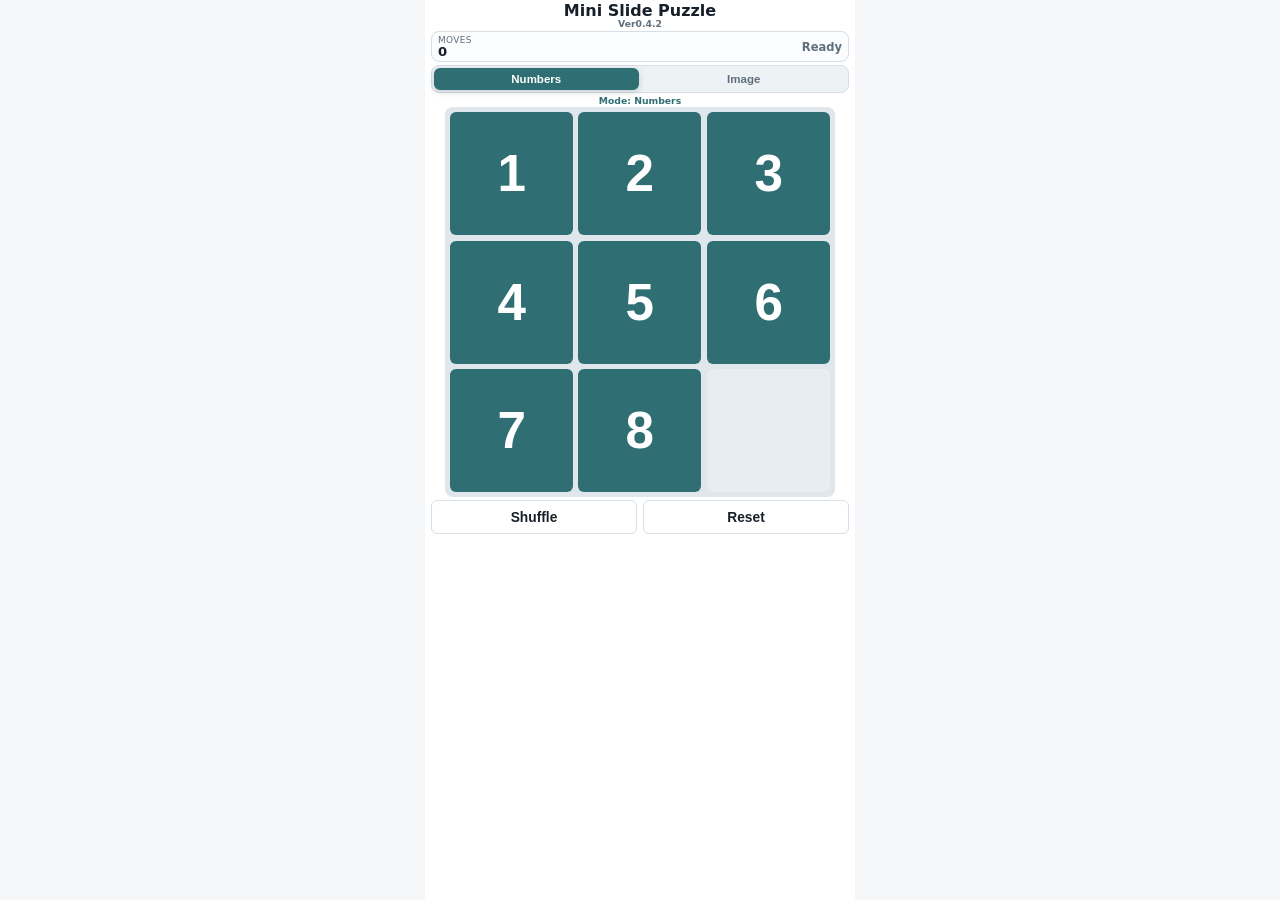
<file: index.html>
<!doctype html>
<html lang="en">
<head>
  <meta charset="utf-8">
  <meta name="viewport" content="width=device-width, initial-scale=1, viewport-fit=cover">
  <title>Mini Slide Puzzle</title>
  <link rel="stylesheet" href="style.css?v=0.4.2">
</head>
<body>
  <main class="app" aria-labelledby="app-title">
    <header class="header">
      <h1 id="app-title">Mini Slide Puzzle</h1>
      <p class="version">Ver0.4.2</p>
      <p class="subtitle">Slide the tiles into order from 1 to 8.</p>
    </header>

    <section class="status" aria-live="polite">
      <div>
        <span class="label">Moves</span>
        <strong id="move-count">0</strong>
      </div>
      <p id="message" class="message">Ready</p>
    </section>

    <div class="mode-switch" aria-label="Puzzle mode">
      <button id="numbers-mode" class="mode-button active" type="button" aria-pressed="true">Numbers</button>
      <button id="image-mode" class="mode-button" type="button" aria-pressed="false">Image</button>
    </div>
    <p id="mode-label" class="mode-label" aria-live="polite">Mode: Numbers</p>
    <div id="theme-switch" class="theme-switch hidden" aria-label="Image theme">
      <button class="theme-button active" type="button" data-theme="flower" aria-pressed="true">Flower</button>
      <button class="theme-button" type="button" data-theme="sky" aria-pressed="false">Sky</button>
      <button class="theme-button" type="button" data-theme="japanese" aria-pressed="false">Japanese</button>
    </div>

    <section
      id="board"
      class="board"
      aria-label="3 by 3 sliding puzzle board"
    ></section>

    <div class="controls">
      <button id="shuffle-button" type="button">Shuffle</button>
      <button id="reset-button" type="button">Reset</button>
    </div>
  </main>

  <script src="script.js"></script>
</body>
</html>
</file>
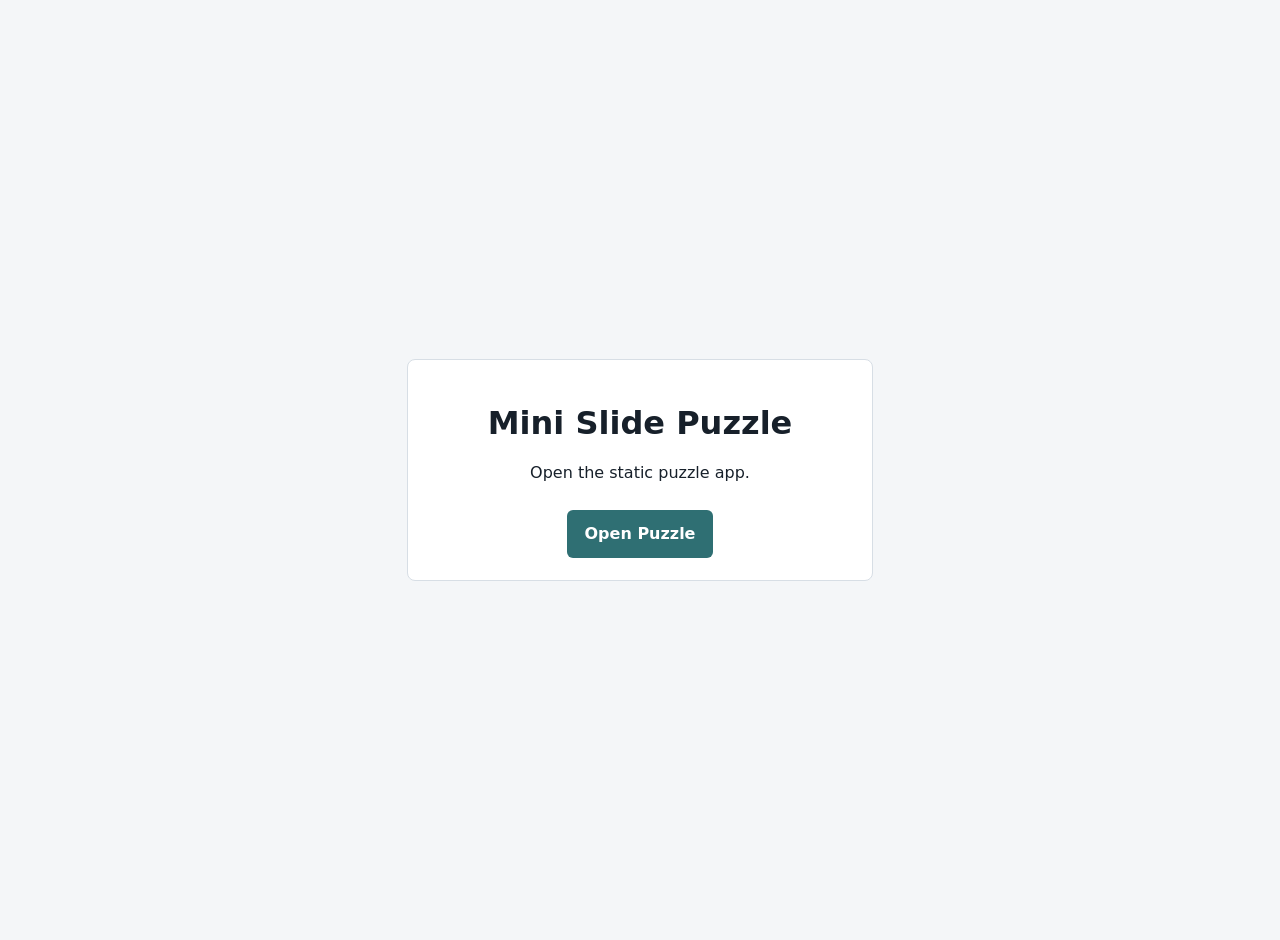
<file: OPEN_ME_FIRST.html>
<!doctype html>
<html lang="en">
<head>
  <meta charset="utf-8">
  <meta name="viewport" content="width=device-width, initial-scale=1">
  <title>Open Mini Slide Puzzle</title>
  <style>
    body {
      min-height: 100vh;
      margin: 0;
      display: grid;
      place-items: center;
      padding: 20px;
      font-family: system-ui, -apple-system, BlinkMacSystemFont, "Segoe UI", sans-serif;
      background: #f4f6f8;
      color: #17202a;
    }

    main {
      width: min(100%, 420px);
      padding: 22px;
      border: 1px solid #d7dee5;
      border-radius: 8px;
      background: #ffffff;
      text-align: center;
    }

    a {
      display: inline-grid;
      place-items: center;
      min-height: 48px;
      margin-top: 12px;
      padding: 0 18px;
      border-radius: 6px;
      background: #2f6f73;
      color: #ffffff;
      font-weight: 800;
      text-decoration: none;
    }
  </style>
</head>
<body>
  <main>
    <h1>Mini Slide Puzzle</h1>
    <p>Open the static puzzle app.</p>
    <a href="index.html">Open Puzzle</a>
  </main>
</body>
</html>
</file>
<file: style.css>
:root {
  color-scheme: light;
  --bg: #f4f6f8;
  --panel: #ffffff;
  --text: #17202a;
  --muted: #5f6f7c;
  --line: #d7dee5;
  --tile: #2f6f73;
  --tile-active: #255a5d;
  --empty: #e8edf1;
  --focus: #e0a100;
  --flower-image:
    radial-gradient(circle at 50% 50%, #fff4a3 0 9%, transparent 10%),
    radial-gradient(ellipse at 50% 22%, #ff2f7d 0 16%, transparent 17%),
    radial-gradient(ellipse at 78% 50%, #ff8a00 0 16%, transparent 17%),
    radial-gradient(ellipse at 50% 78%, #ffe000 0 16%, transparent 17%),
    radial-gradient(ellipse at 22% 50%, #00c2ff 0 16%, transparent 17%),
    radial-gradient(circle at 16% 16%, #ffffff 0 8%, transparent 9%),
    radial-gradient(circle at 84% 84%, #7cff4f 0 10%, transparent 11%),
    linear-gradient(135deg, #3810a8 0%, #e600ff 42%, #00d084 100%);
  --sky-image:
    radial-gradient(circle at 78% 20%, #fff7a8 0 11%, transparent 12%),
    radial-gradient(ellipse at 22% 68%, #ffffff 0 12%, transparent 13%),
    radial-gradient(ellipse at 42% 62%, #eaf8ff 0 14%, transparent 15%),
    radial-gradient(ellipse at 70% 72%, #ffffff 0 12%, transparent 13%),
    linear-gradient(180deg, #1478ff 0%, #65d8ff 55%, #f8f3bf 100%);
  --japanese-image:
    radial-gradient(circle at 50% 46%, #d9152c 0 18%, transparent 19%),
    linear-gradient(135deg, transparent 0 43%, rgba(36, 36, 36, 0.24) 44% 46%, transparent 47%),
    linear-gradient(45deg, transparent 0 45%, rgba(36, 36, 36, 0.18) 46% 48%, transparent 49%),
    radial-gradient(circle at 16% 18%, #111111 0 5%, transparent 6%),
    radial-gradient(circle at 84% 82%, #111111 0 5%, transparent 6%),
    linear-gradient(180deg, #fff8ea 0%, #f4e5c8 100%);
  --theme-image: var(--flower-image);
}

* {
  box-sizing: border-box;
}

html {
  height: 100%;
  overflow: hidden;
  overscroll-behavior: none;
  touch-action: none;
}

body {
  position: fixed;
  inset: 0;
  width: 100%;
  margin: 0;
  height: 100svh;
  height: 100vh;
  height: 100dvh;
  overflow: hidden;
  overscroll-behavior: none;
  touch-action: none;
  display: grid;
  place-items: center;
  padding: 0;
  background: var(--bg);
  color: var(--text);
  font-family: system-ui, -apple-system, BlinkMacSystemFont, "Segoe UI", sans-serif;
}

.app {
  width: min(100%, 430px);
  height: 100svh;
  height: 100dvh;
  max-height: 100dvh;
  display: flex;
  flex-direction: column;
  justify-content: flex-start;
  padding: max(3px, env(safe-area-inset-top)) max(6px, env(safe-area-inset-right)) max(3px, env(safe-area-inset-bottom)) max(6px, env(safe-area-inset-left));
  background: var(--panel);
  border: 0;
  border-radius: 0;
  box-shadow: none;
  overflow: hidden;
  touch-action: none;
}

.header {
  text-align: center;
}

h1 {
  margin: 0;
  font-size: clamp(0.82rem, 3.4vw, 1rem);
  line-height: 1;
}

.version {
  margin: 0;
  color: var(--muted);
  font-size: 0.58rem;
  font-weight: 800;
  line-height: 1;
}

.subtitle {
  display: none;
  margin: 0;
  color: var(--muted);
  font-size: 0.72rem;
}

.status {
  display: flex;
  justify-content: space-between;
  align-items: center;
  gap: 12px;
  flex: 0 0 auto;
  margin: 3px 0;
  padding: 3px 6px;
  border: 1px solid var(--line);
  border-radius: 8px;
  background: #fbfcfd;
}

.mode-switch {
  display: grid;
  grid-template-columns: 1fr 1fr;
  gap: 3px;
  flex: 0 0 auto;
  margin: 0 0 2px;
  padding: 2px;
  border: 1px solid var(--line);
  border-radius: 8px;
  background: #edf2f5;
}

.mode-button {
  min-height: 22px;
  border: 2px solid transparent;
  border-radius: 6px;
  background: transparent;
  color: var(--muted);
  font-size: 0.72rem;
  font-weight: 800;
  cursor: pointer;
}

.mode-button.active {
  border-color: var(--tile);
  background: var(--tile);
  color: #ffffff;
  box-shadow: 0 2px 6px rgba(23, 32, 42, 0.18);
}

.mode-label {
  flex: 0 0 auto;
  margin: 0 0 1px;
  color: var(--tile);
  font-size: 0.58rem;
  font-weight: 900;
  text-align: center;
}

.theme-switch {
  display: grid;
  grid-template-columns: repeat(3, 1fr);
  gap: 2px;
  flex: 0 0 auto;
  margin: 0 0 2px;
  padding: 1px;
  border: 1px solid var(--line);
  border-radius: 8px;
  background: #f4f7f9;
}

.theme-switch.hidden {
  display: none;
}

.theme-button {
  min-height: 19px;
  border: 2px solid transparent;
  border-radius: 6px;
  background: #ffffff;
  color: var(--muted);
  font-size: 0.58rem;
  font-weight: 900;
  cursor: pointer;
}

.theme-button.active {
  border-color: var(--focus);
  background: #ffe8a3;
  color: #17202a;
}

.label {
  display: block;
  color: var(--muted);
  font-size: 0.56rem;
  text-transform: uppercase;
  letter-spacing: 0.04em;
}

#move-count {
  display: block;
  margin-top: 0;
  font-size: 0.82rem;
  line-height: 1;
}

.message {
  margin: 0;
  color: var(--muted);
  font-weight: 700;
  font-size: 0.72rem;
  text-align: right;
}

.message.solved {
  color: #1f7a3f;
}

.board {
  display: grid;
  grid-template-columns: repeat(3, 1fr);
  gap: 5px;
  width: min(100%, calc(100vh - 172px), 390px);
  width: min(100%, calc(100svh - 172px), calc(100dvh - 172px), 390px);
  min-width: 0;
  aspect-ratio: 1;
  align-self: center;
  flex: 0 0 auto;
  padding: 5px;
  border-radius: 8px;
  background: #dfe6ec;
  touch-action: none;
  user-select: none;
}

.tile {
  display: grid;
  place-items: center;
  width: 100%;
  min-width: 0;
  border: 0;
  border-radius: 6px;
  background: var(--tile);
  color: #ffffff;
  font-size: clamp(2rem, 14vw, 3.2rem);
  font-weight: 800;
  cursor: pointer;
  touch-action: none;
  -webkit-tap-highlight-color: transparent;
  user-select: none;
  -webkit-user-select: none;
  transition: transform 150ms ease, background-color 120ms ease;
  will-change: transform;
  z-index: 1;
}

.tile.dragging {
  transition: none;
  z-index: 2;
}

.tile.settling {
  transition: transform 150ms ease;
}

.tile.image-tile {
  position: relative;
  overflow: hidden;
  background: #3810a8;
  box-shadow: inset 0 0 0 2px rgba(255, 255, 255, 0.4);
  color: transparent;
  text-shadow: none;
}

.image-piece {
  position: absolute;
  inset: 0;
  border-radius: inherit;
  background-image: var(--theme-image);
  background-size: 300% 300%;
  background-repeat: no-repeat;
  pointer-events: none;
}

.image-index {
  position: absolute;
  top: 5px;
  right: 5px;
  color: rgba(255, 255, 255, 0.72);
  font-size: 0.72rem;
  font-weight: 900;
  line-height: 1;
  text-shadow: 0 1px 2px rgba(23, 32, 42, 0.35);
  pointer-events: none;
}

.tile:active {
  transform: scale(0.97);
  background: var(--tile-active);
}

.tile:focus-visible,
.mode-button:focus-visible,
.theme-button:focus-visible,
.controls button:focus-visible {
  outline: 3px solid var(--focus);
  outline-offset: 3px;
}

.empty {
  border-radius: 6px;
  background: var(--empty);
}

.theme-flower {
  --theme-image: var(--flower-image);
}

.theme-sky {
  --theme-image: var(--sky-image);
}

.theme-japanese {
  --theme-image: var(--japanese-image);
}

.controls {
  display: grid;
  grid-template-columns: 1fr 1fr;
  gap: 6px;
  flex: 0 0 auto;
  margin-top: 3px;
}

.controls button {
  min-height: 34px;
  border: 1px solid var(--line);
  border-radius: 6px;
  background: #ffffff;
  color: var(--text);
  font-size: 0.86rem;
  font-weight: 800;
  cursor: pointer;
}

.controls button:active {
  background: #edf2f5;
}

@media (max-width: 360px) {
  .app {
    padding: max(2px, env(safe-area-inset-top)) max(5px, env(safe-area-inset-right)) max(2px, env(safe-area-inset-bottom)) max(5px, env(safe-area-inset-left));
  }

  .status {
    align-items: center;
    flex-direction: row;
  }

  .message {
    text-align: right;
  }
}

@media (max-height: 620px) {
  .status {
    margin: 2px 0;
    padding: 2px 5px;
  }

  .controls {
    margin-top: 2px;
  }

  .mode-switch {
    margin-bottom: 1px;
  }

  .mode-button {
    min-height: 20px;
  }

  .mode-label {
    margin-bottom: 1px;
  }

  .theme-switch {
    margin-bottom: 1px;
  }

  .theme-button {
    min-height: 18px;
    font-size: 0.56rem;
  }

  .controls button {
    min-height: 32px;
  }

  .board {
    width: min(100%, calc(100vh - 146px), 390px);
    width: min(100%, calc(100svh - 146px), calc(100dvh - 146px), 390px);
  }
}

@media (max-height: 540px) {
  h1 {
    display: none;
  }

  .version {
    font-size: 0.56rem;
  }

  .status {
    margin: 2px 0;
  }

  .controls button {
    min-height: 32px;
  }

  .mode-button {
    min-height: 19px;
    font-size: 0.68rem;
  }

  .mode-label {
    font-size: 0.56rem;
  }

  .theme-button {
    min-height: 17px;
    font-size: 0.52rem;
  }

  .board {
    width: min(100%, calc(100vh - 128px), 390px);
    width: min(100%, calc(100svh - 128px), calc(100dvh - 128px), 390px);
  }
}

@media (max-height: 480px) {
  .version,
  .mode-label {
    display: none;
  }

  .status {
    border-radius: 6px;
  }

  .board {
    width: min(100%, calc(100vh - 124px), 390px);
    width: min(100%, calc(100svh - 124px), calc(100dvh - 124px), 390px);
  }
}
</file>
